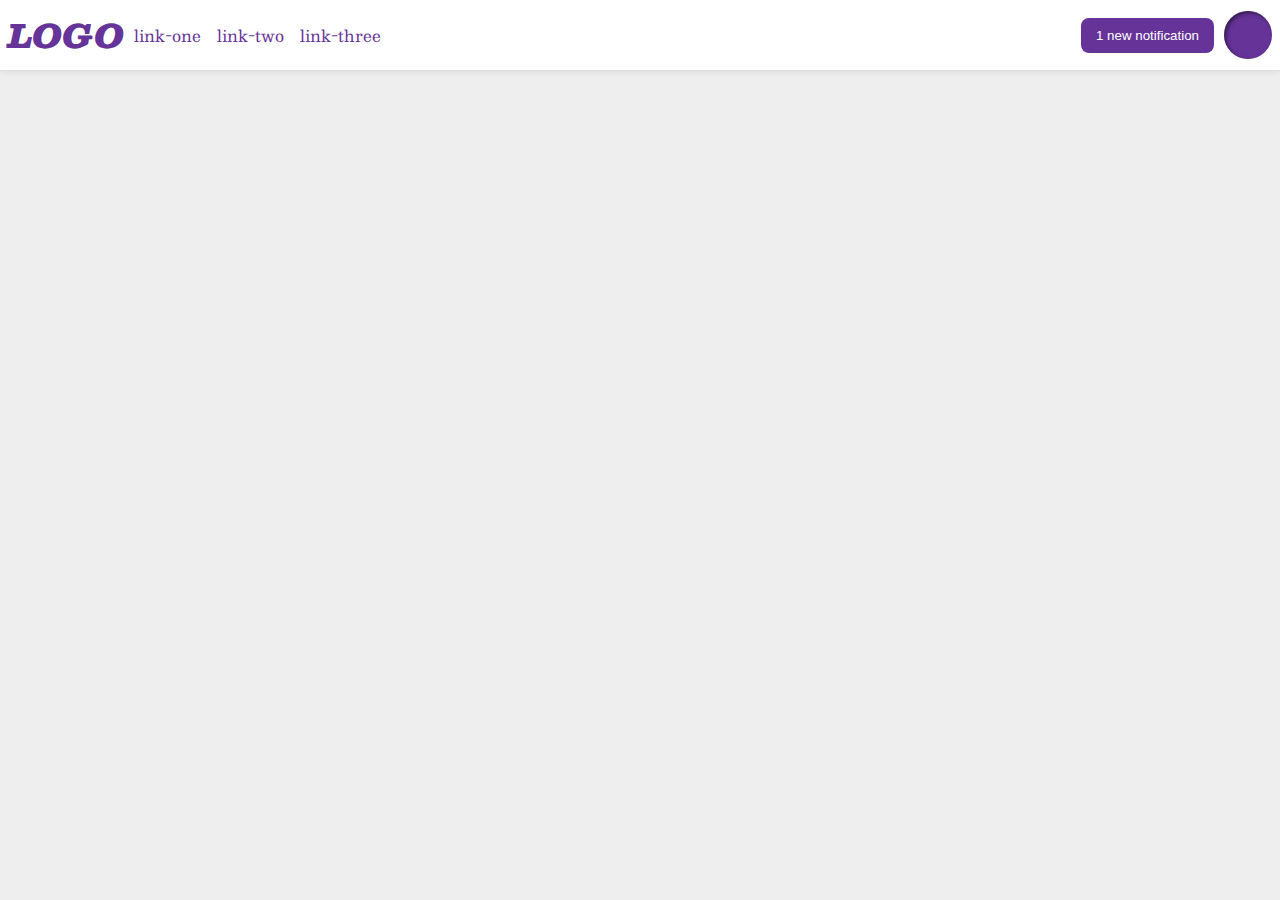
<file: foundations/flex/03-flex-header-2/index.html>
<!DOCTYPE html>
<html lang="en">
  <head>
    <meta charset="UTF-8">
    <meta http-equiv="X-UA-Compatible" content="IE=edge">
    <meta name="viewport" content="width=device-width, initial-scale=1.0">
    <title>Flex Header 2</title>
    <link rel="stylesheet" href="style.css">
  </head>
  <body>
    <div class="header">
      <div class="fixed">
        <div class="logo">
          LOGO
        </div>
        <ul class="links">
          <li><a href="https://google.com">link-one</a></li>
          <li><a href="https://google.com">link-two</a></li>
          <li><a href="https://google.com">link-three</a></li>
        </ul>
       </div>
      <div class="move">
        <button class="notifications">
          1 new notification
        </button>
        <div class="profile-image"></div>
      </div>
    </div>
  </body>
</html>
</file>
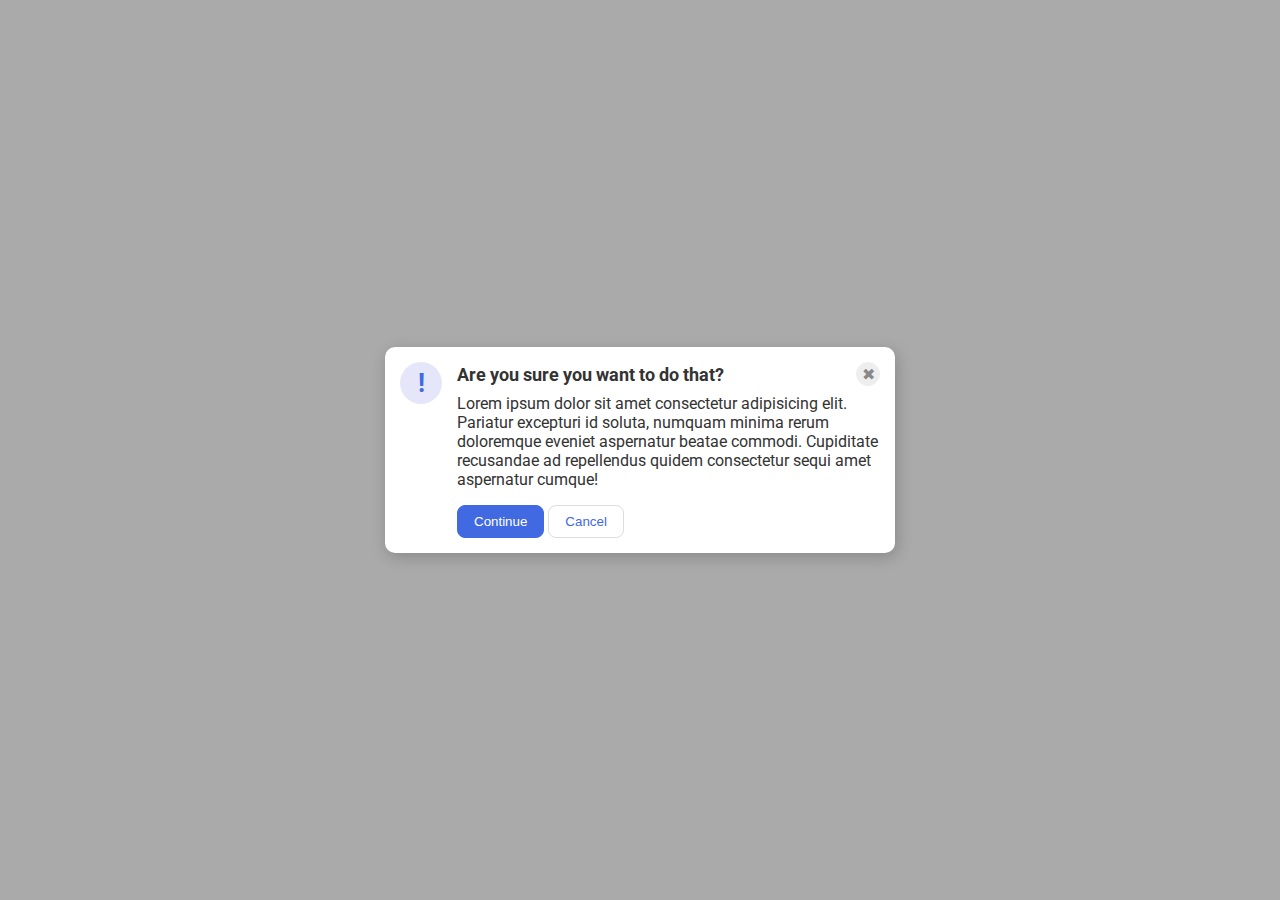
<file: foundations/flex/05-flex-modal/index.html>
<!DOCTYPE html>
<html lang="en">
  <head>
    <meta charset="UTF-8">
    <meta http-equiv="X-UA-Compatible" content="IE=edge">
    <meta name="viewport" content="width=device-width, initial-scale=1.0">
    <link rel="stylesheet" href="style.css">
    <title>Modal</title>
  </head>
  <body>
    <div class="modal">
      <!-- <div class="container"> -->
        <div class="inner">
          <div class="icon">!</div>
        </div>
        <div class="sub-container">
          <div class="head">
            <div class="header">Are you sure you want to do that?</div>
            <button class="close-button">✖</button>
          </div>
          <div class="text">Lorem ipsum dolor sit amet consectetur adipisicing elit. Pariatur excepturi id soluta, numquam minima rerum doloremque eveniet aspernatur beatae commodi. Cupiditate recusandae ad repellendus quidem consectetur sequi amet aspernatur cumque!</div>
          <div class="button">
            <button class="continue">Continue</button>
            <button class="cancel">Cancel</button>
          </div>
        </div>
      <!-- </div> -->
    </div>
  </body>
</html>
</file>
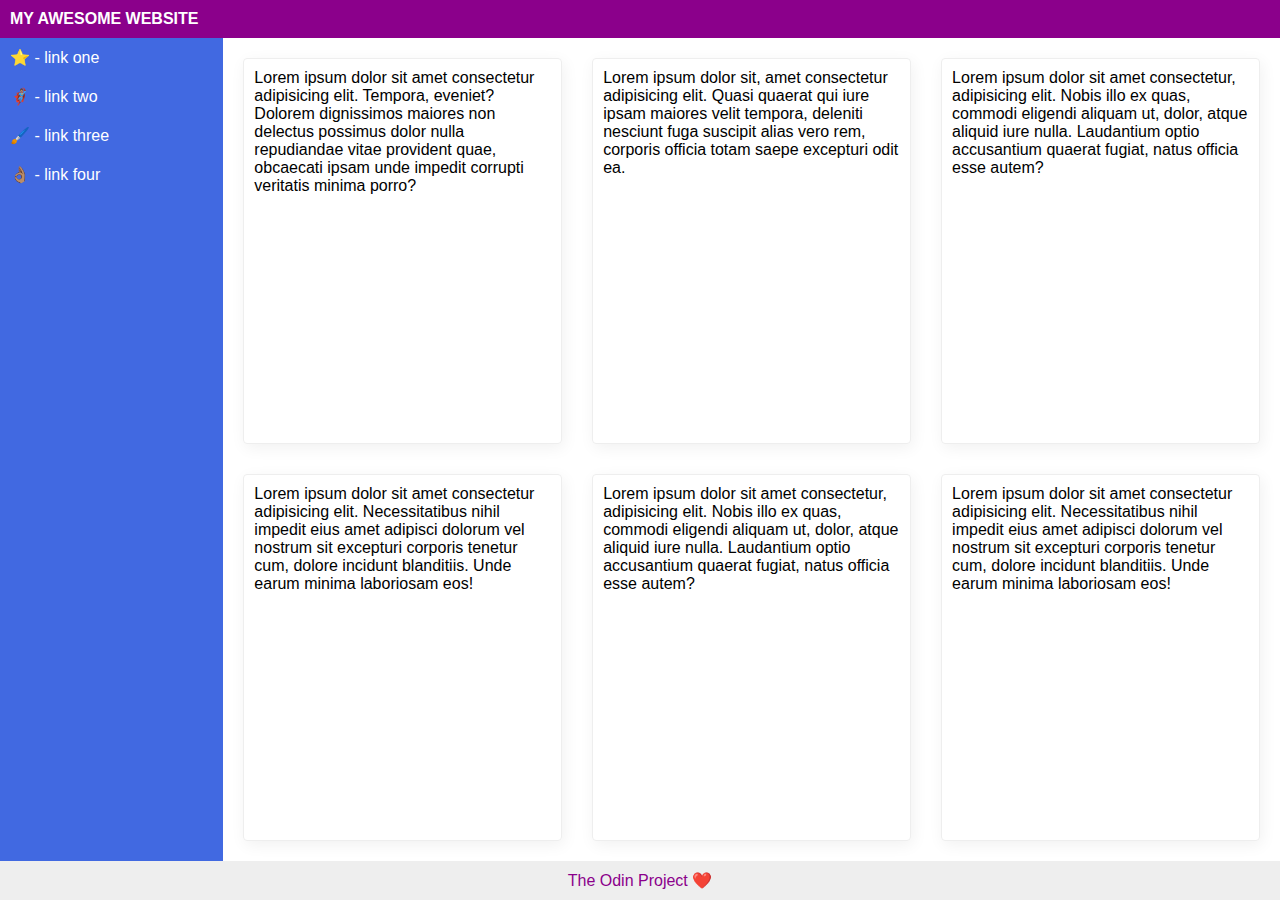
<file: foundations/flex/07-flex-layout-2/index.html>
<!DOCTYPE html>
<html lang="en">
  <head>
    <meta charset="UTF-8">
    <meta http-equiv="X-UA-Compatible" content="IE=edge">
    <meta name="viewport" content="width=device-width, initial-scale=1.0">
    <title>The Holy Grail</title>
    <link rel="stylesheet" href="style.css">
  </head>
  <body>
    <div class="header">
      MY AWESOME WEBSITE
    </div>
    <div class="content">
      <div class="sidebar">
        <ul>
          <li><a href="#">⭐ - link one</a></li>
          <li><a href="#">🦸🏽‍♂️ - link two</a></li>
          <li><a href="#">🖌️ - link three</a></li>
          <li><a href="#">👌🏽 - link four</a></li>
        </ul>
      </div>
      <div class="items">
        <div class="card">Lorem ipsum dolor sit amet consectetur adipisicing elit. Tempora, eveniet? Dolorem dignissimos maiores non delectus possimus dolor nulla repudiandae vitae provident quae, obcaecati ipsam unde impedit corrupti veritatis minima porro?</div>
        <div class="card">Lorem ipsum dolor sit, amet consectetur adipisicing elit. Quasi quaerat qui iure ipsam maiores velit tempora, deleniti nesciunt fuga suscipit alias vero rem, corporis officia totam saepe excepturi odit ea.</div>
        <div class="card">Lorem ipsum dolor sit amet consectetur, adipisicing elit. Nobis illo ex quas, commodi eligendi aliquam ut, dolor, atque aliquid iure nulla. Laudantium optio accusantium quaerat fugiat, natus officia esse autem?</div>
        <div class="card">Lorem ipsum dolor sit amet consectetur adipisicing elit. Necessitatibus nihil impedit eius amet adipisci dolorum vel nostrum sit excepturi corporis tenetur cum, dolore incidunt blanditiis. Unde earum minima laboriosam eos!</div>
        <div class="card">Lorem ipsum dolor sit amet consectetur, adipisicing elit. Nobis illo ex quas, commodi eligendi aliquam ut, dolor, atque aliquid iure nulla. Laudantium optio accusantium quaerat fugiat, natus officia esse autem?</div>
        <div class="card">Lorem ipsum dolor sit amet consectetur adipisicing elit. Necessitatibus nihil impedit eius amet adipisci dolorum vel nostrum sit excepturi corporis tenetur cum, dolore incidunt blanditiis. Unde earum minima laboriosam eos!</div>
      </div>  
    </div>
    <div class="footer">
      The Odin Project ❤️
    </div>
  </body>
</html>
</file>
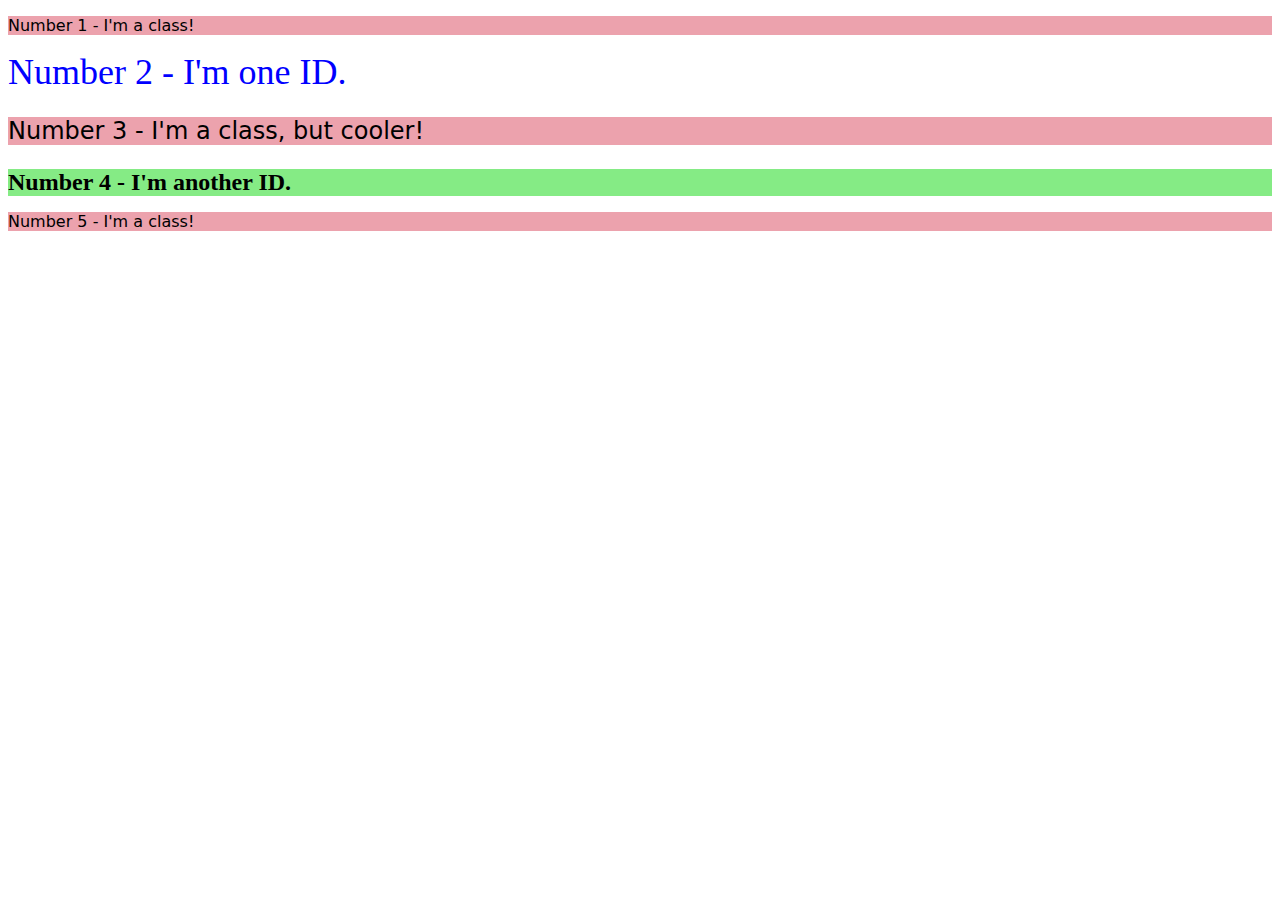
<file: foundations/intro-to-css/02-class-id-selectors/index.html>
<!DOCTYPE html>
<html lang="en">
  <head>
    <meta charset="UTF-8">
    <meta http-equiv="X-UA-Compatible" content="IE=edge">
    <meta name="viewport" content="width=device-width, initial-scale=1.0">
    <title>Class and ID Selectors</title>
    <link rel="stylesheet" href="style.css">
  </head>
  <body>
    <p class="odd">Number 1 - I'm a class!</p>
    <div id="second">Number 2 - I'm one ID.</div>
    <p class="odd third">Number 3 - I'm a class, but cooler!</p>
    <div id="fourth">Number 4 - I'm another ID.</div>
    <p class="odd">Number 5 - I'm a class!</p>
  </body>
</html>
</file>
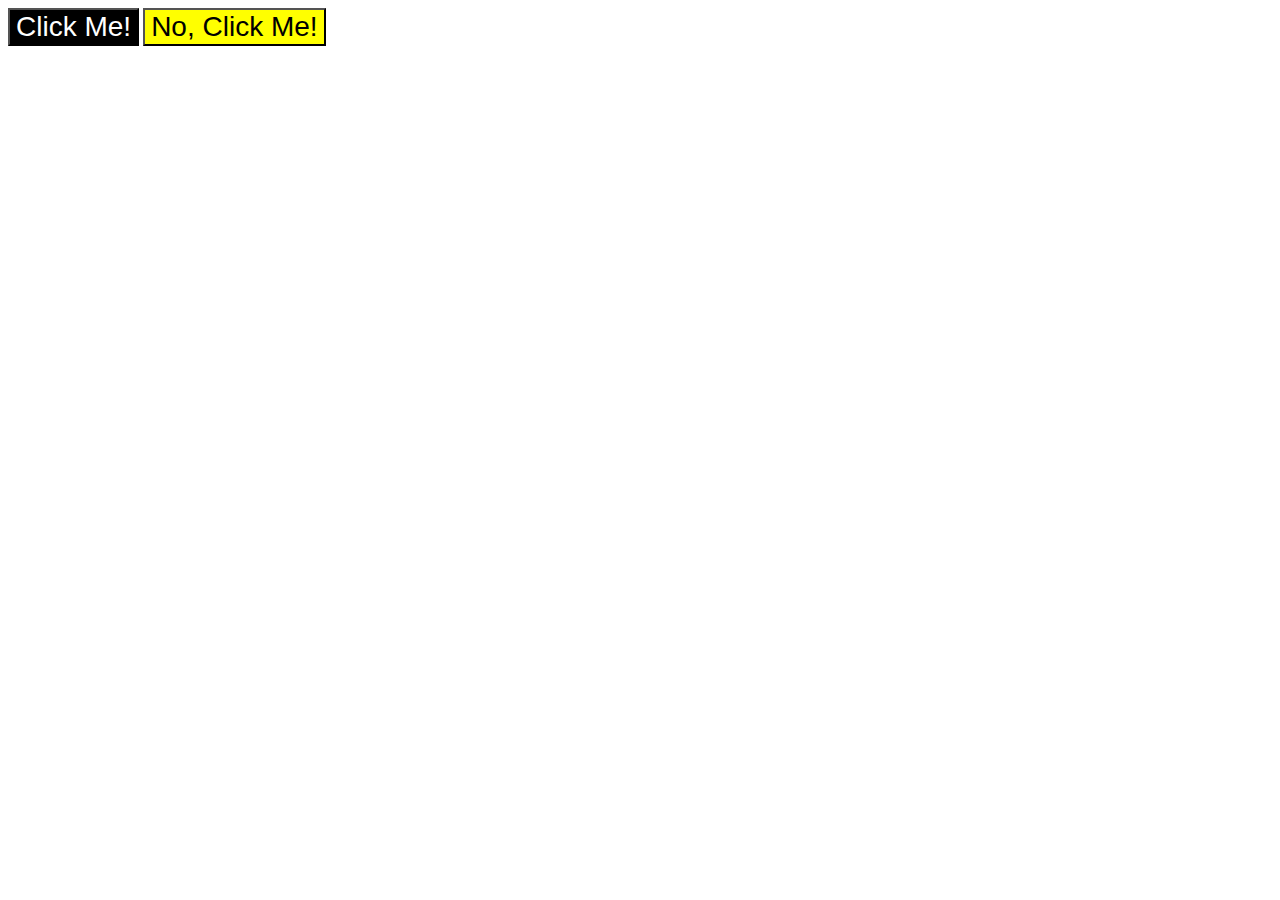
<file: foundations/intro-to-css/03-grouping-selectors/index.html>
<!DOCTYPE html>
<html lang="en">
  <head>
    <meta charset="UTF-8">
    <meta http-equiv="X-UA-Compatible" content="IE=edge">
    <meta name="viewport" content="width=device-width, initial-scale=1.0">
    <title>Grouping Selectors</title>
    <link rel="stylesheet" href="style.css">
  </head>
  <body>
    <button class="group one">Click Me!</button>
    <button class="group two">No, Click Me!</button>
  </body>
</html>
</file>
<file: foundations/flex/03-flex-header-2/style.css>
/* this is some magical font-importing.  
you'll learn about it later. */
@import url('https://fonts.googleapis.com/css2?family=Besley:ital,wght@0,400;1,900&display=swap');

body {
  margin: 0;
  background: #eee;
  font-family: Besley, serif;
}

.header {
  background: white;
  border-bottom: 1px solid #ddd;
  box-shadow: 0 0 8px rgba(0,0,0,.1);
  display: flex;
  justify-content: space-between;
  padding: 8px;
}

.profile-image {
  background: rebeccapurple;
  box-shadow: inset 2px 2px 4px rgba(0,0,0,.5);
  border-radius: 50%;
  width: 48px;
  height: 48px;
}

.logo {
  color: rebeccapurple;
  font-size: 32px;
  font-weight: 900;
  font-style: italic;
}

button {
  border: none;
  border-radius: 8px;
  background: rebeccapurple;
  color: white;
  padding: 10px 15px;
}

a {
  /* this removes the line under our links */
  text-decoration: none;
  color: rebeccapurple;
}

ul {
  list-style-type: none;
  display: flex;
  gap: 16px;
  padding: 0;
  margin: 0;
}

.fixed, .move{
  display: flex;
  align-items: center;
  gap: 10px;
}
</file>
<file: foundations/flex/05-flex-modal/style.css>
@import url('https://fonts.googleapis.com/css2?family=Roboto:wght@400;700&display=swap');

html, body {
  height: 100%;
}

body {
  font-family: Roboto, sans-serif;
  margin: 0;
  background: #aaa;
  color: #333;
  /* I'll give you this one for free lol */
  display: flex;
  align-items: center;
  justify-content: center;
}

.modal {
  background: white;
  width: 480px;
  border-radius: 10px;
  box-shadow: 2px 4px 16px rgba(0,0,0,.2);
  display: flex;
  padding: 15px;
  gap:15px;
}

.icon {
  color: royalblue;
  font-size: 26px;
  font-weight: 700;
  background: lavender;
  width: 42px;
  height: 42px;
  border-radius: 50%;
  display: flex;
  align-items: center;
  justify-content: center;
  flex-shrink: 0;
}

.close-button {
  background: #eee;
  border-radius: 50%;
  color: #888;
  font-weight: 400;
  font-size: 16px;
  height: 24px;
  width: 24px;
  display: flex;
  align-items: center;
  justify-content: center;
  border: 1px solid #eee;
  padding: 0;
}

button {
  cursor: pointer;
  padding: 8px 16px;
  border-radius: 8px;
}

button.continue {
  background: royalblue;
  border: 1px solid royalblue;
  color: white;
}

button.cancel {
  background: white;
  border: 1px solid #ddd;
  color: royalblue;
}

.head{
  display: flex;
  justify-content: space-between;
  align-items: center;
  font-weight: bold;
  font-size: 18px;
}

.sub-container{
  display: flex;
  flex-direction: column;
  gap: 8px;
}

.button{
  margin-top: 8px;
}
</file>
<file: foundations/flex/07-flex-layout-2/style.css>
body {
  font-family: -apple-system, BlinkMacSystemFont, 'Segoe UI', Roboto, Oxygen, Ubuntu, Cantarell, 'Open Sans', 'Helvetica Neue', sans-serif;
  margin: 0;
  min-height: 100vh;
  display: flex;
  flex-direction: column;
}

.header {
  height: auto;
  background: darkmagenta;
  color: white;
  padding: 10px;
  font-weight: 700;
}

.footer {
  height: 72px;
  background: #eee;
  color: darkmagenta;
}

.sidebar {
  flex: 1;
  background: royalblue;
  box-sizing: border-box;
  padding: 10px;
}

.card {
  border: 1px solid #eee;
  box-shadow: 2px 4px 16px rgba(0,0,0,.06);
  border-radius: 4px;
}

.content{
  display: flex;
  align-items: stretch;
  flex: 1;
}

ul{
  list-style: none;
  padding: 0;
  margin: 0;
}

a{
  text-decoration: none;
  color: white;
}

.sidebar ul{
  display: flex;
  flex-direction: column;
}

.sidebar li{
  padding: 0;
  margin: 0 0 20px 0;
}

.items{
  display: flex;
  flex-direction: row;
  flex-wrap: wrap;
  gap: 30px;
  padding: 20px;
  flex: 5;
}

.card{
  height: auto;
  padding: 10px;
  flex: 1 1 280px;
}

.footer{
  display: flex;
  justify-content: center;
  align-items: center;
  height: auto;
  padding: 10px;
}
</file>
<file: foundations/intro-to-css/02-class-id-selectors/style.css>
/* Add CSS Styling */
.odd {
    background-color: rgb(236, 162, 173);
    font-family: Verdana, "DejaVu Sans", sans-serif;
}

#second{
    color: blue;
    font-size: 36px;
}

.odd.third{
    font-size: 24px;
}

#fourth{
    background-color: #85eb85;
    font-size: 24px;
    font-weight: bold;
}
</file>
<file: foundations/intro-to-css/03-grouping-selectors/style.css>
/* Add CSS Styling */
.group{
    font-size: 28px;
    font-family: Helvetica, "Times New Roman", sans-serif;
}

.one{
    color: white;
    background-color: black;
}

.two{
    background-color: yellow;
}
</file>
